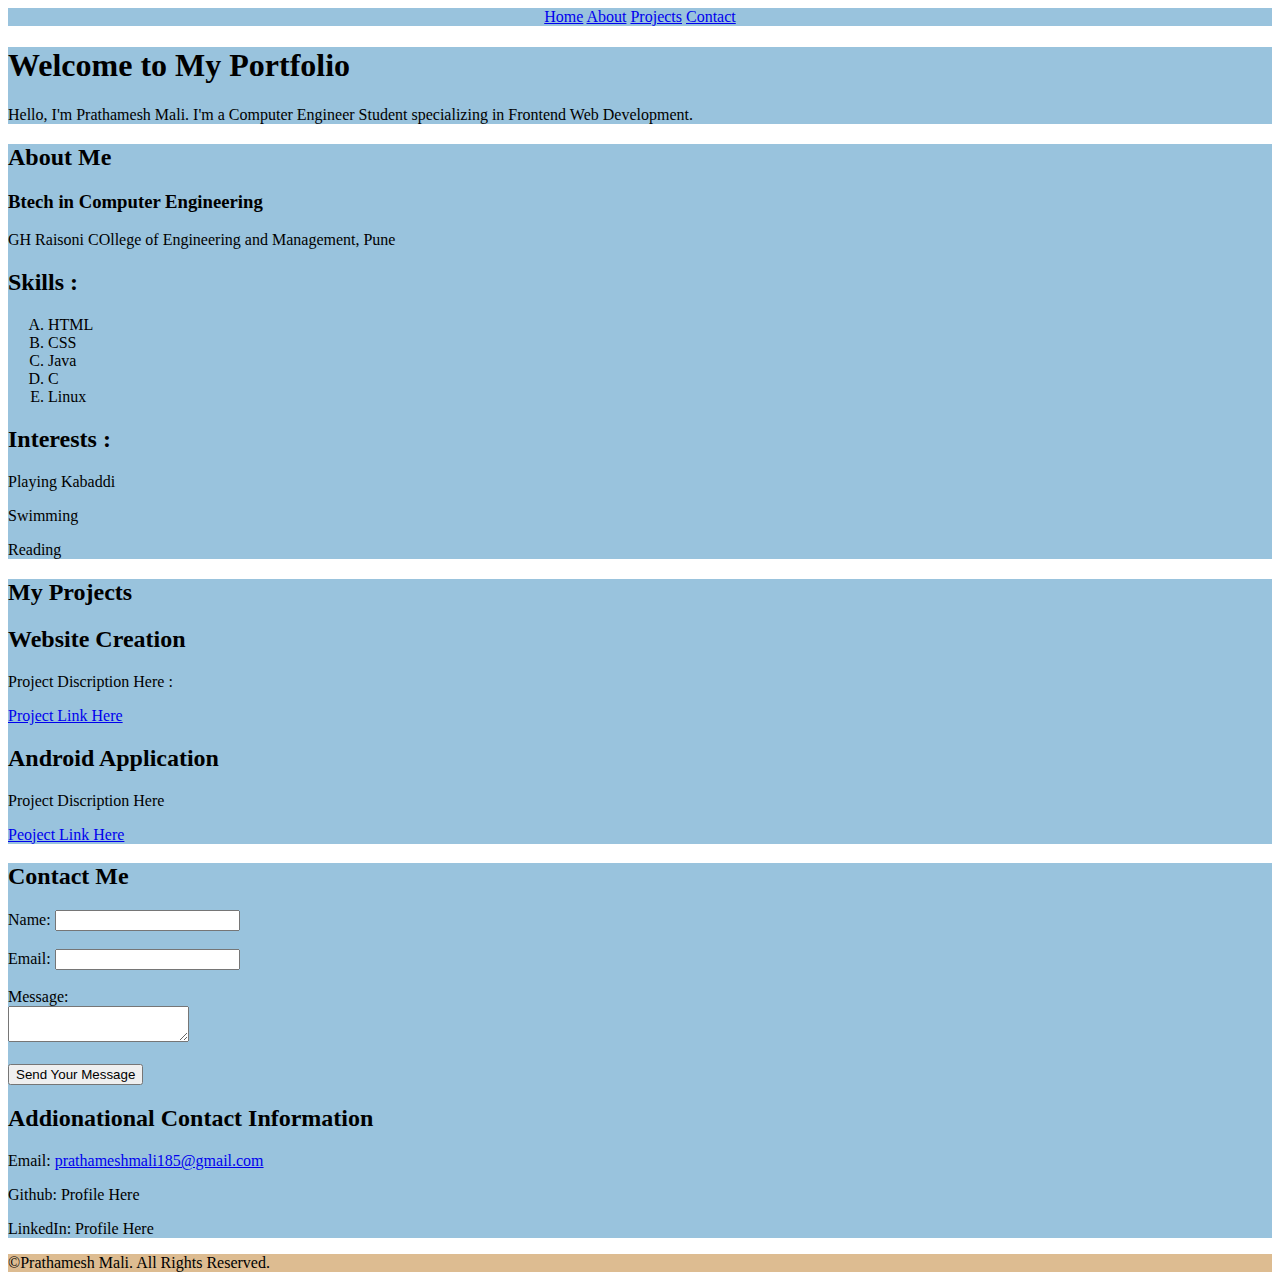
<file: Week3/Porfolio Website/index.html>
<!DOCTYPE html>
<html lang="en">
<head>
    <meta charset="UTF-8">
    <meta name="viewport" content="width=device-width, initial-scale=1.0">
    <title>Personal Portfolio</title>
</head>

<body>

<!-- Header Section -->
    
<header>
    <nav style="background-color: rgb(153, 195, 221); text-align: center;">
        <a href="index.html">Home</a></li>
        <a href="about.html">About</a></li>
        <a href="projects.html">Projects</a></li>
        <a href="contacts.html">Contact</a></li>    
    </nav>
</header>

<!-- Home Section -->
<main>
<nav>
<section id="home" style="background-color: rgb(153, 195, 221);">
    <h1 style="align-items: center;">Welcome to My Portfolio</h1>
    <p>Hello, I'm Prathamesh Mali. I'm a Computer Engineer Student specializing in Frontend Web Development.</p>
</section>
</nav>

<!-- About Me Section-->

<section id="about" style="background-color: rgb(153, 195, 221) ;">
    <h2>About Me</h2>
    <h3>Btech in Computer Engineering</h3>
    <p> GH Raisoni COllege of Engineering and Management, Pune</p>

    <h2> Skills : </h2>
    <ol type="A">
    <li>HTML</li>
    <li>CSS</li>
    <li>Java</li>
    <li>C</li>
    <li>Linux</li>    
    </ol>
    
    <h2> Interests : </h2>
    <p> Playing Kabaddi </p>
    <p> Swimming </p>
    <p> Reading </p>



</section>

<!-- Projects Section -->
 <section id="projects" style="background-color:  rgb(153, 195, 221) ;">
    <h2> My Projects </h2>

    <article>
        <h2>Website Creation</h2>
        <p>Project Discription Here :</p>
        <a href="https://github.com/contact-prathamesh">Project Link Here</a>
    </article>

    <article>
        <h2>Android Application</h2>
        <p>Project Discription Here</p>
        <a href="https://github.com/contact-prathamesh">Peoject Link Here</a>
    </article>

 </section>

<!-- Contact Me Section-->

<section id="contact" style="background-color:  rgb(153, 195, 221) ;">
    <h2>Contact Me</h2>
    <form>
        <label for="name">Name:</label>
        <input type="text" id="name" name="name" required>
        <br> <br>
        <label for="email">Email:</label>
        <input type="email" id="email" email="email" required>
        <br> <br>
        <label for="message">Message:</label> <br>
        <textarea id="message" name="message"required></textarea>
        <br> <br>
        <button type="submit">Send Your Message</button>

        <h2>Addionational Contact Information</h2>
        <p>Email: <a href="mailto:prathameshmali185@gmail.com">prathameshmali185@gmail.com</a></p>
        <p>Github: <a herf="https://github.com/contact-prathamesh">Profile Here</a></p>
        <p>LinkedIn: <a href="https://www/linkedin.com/in/contact-prathamesh"></a> Profile Here</p>
        <p></p>
    </form>
</section>
</main>

<!-- Footer Section -->
<footer style="background-color: rgb(221, 188, 145);">
    <p>&copy;Prathamesh Mali. All Rights Reserved.</p>
</footer>


</body>
</html>
</file>
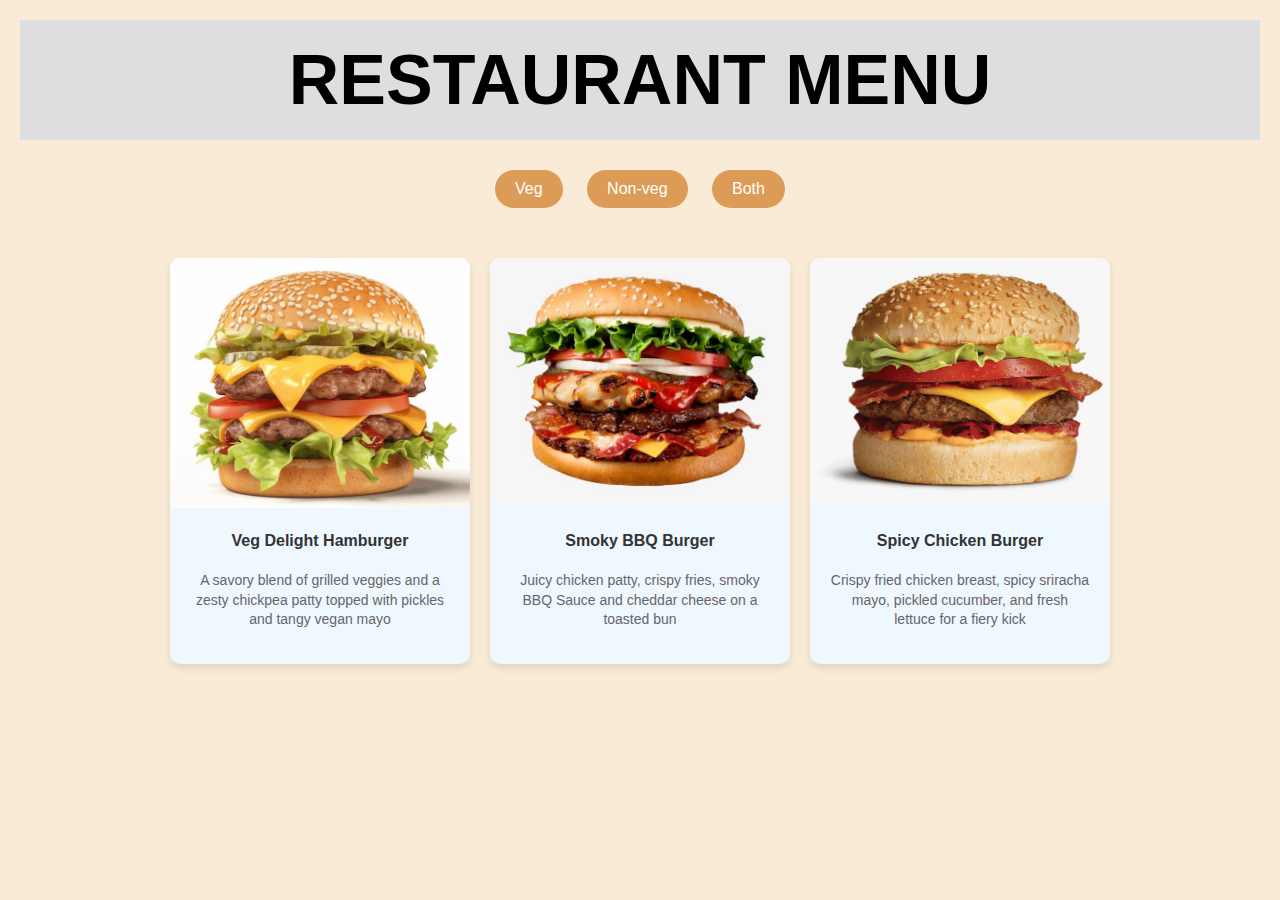
<file: Week3/Restaurant Website/index.html>
<!DOCTYPE html>
<html lang="en">
<head>
    <meta charset="UTF-8">
    <meta name="viewport" content="width=device-width, initial-scale=1.0">
    <title>Restaurant Website</title>
    <link rel="stylesheet" href="style.css">
</head>
<body>
    
    <header class="menu-header">
        <h1>RESTAURANT MENU</h1>
    </header>

    <nav class="button-container">
        <button class="round-button">Veg</button>
        <button class="round-button">Non-veg</button>
        <button class="round-button">Both</button>
    </nav>

    <main class="restaurant-card-container">
        <div class="card">
            <img src="Burger4.jpg" alt="Veg Delight Hamburger" class="card-image">
            <div class="card-content">
                <h4>Veg Delight Hamburger</h4>
                <p>A savory blend of grilled veggies and a zesty chickpea patty topped with pickles and tangy vegan mayo</p>
            </div>
        </div>

        <div class="card">
            <img src="Burger2.jpg" alt="Smoky BBQ Burger" class="card-image">
            <div class="card-content">
                <h4>Smoky BBQ Burger</h4>
                <p>Juicy chicken patty, crispy fries, smoky BBQ Sauce and cheddar cheese on a toasted bun</p>
            </div>
        </div>

        <div class="card">
            <img src="Burger1.jpg" alt="Spicy Chicken Burger" class="card-image">
            <div class="card-content">
                <h4>Spicy Chicken Burger</h4>
                <p>Crispy fried chicken breast, spicy sriracha mayo, pickled cucumber, and fresh lettuce for a fiery kick</p>
            </div>
        </div>
    </main>


</body>
</html>
</file>
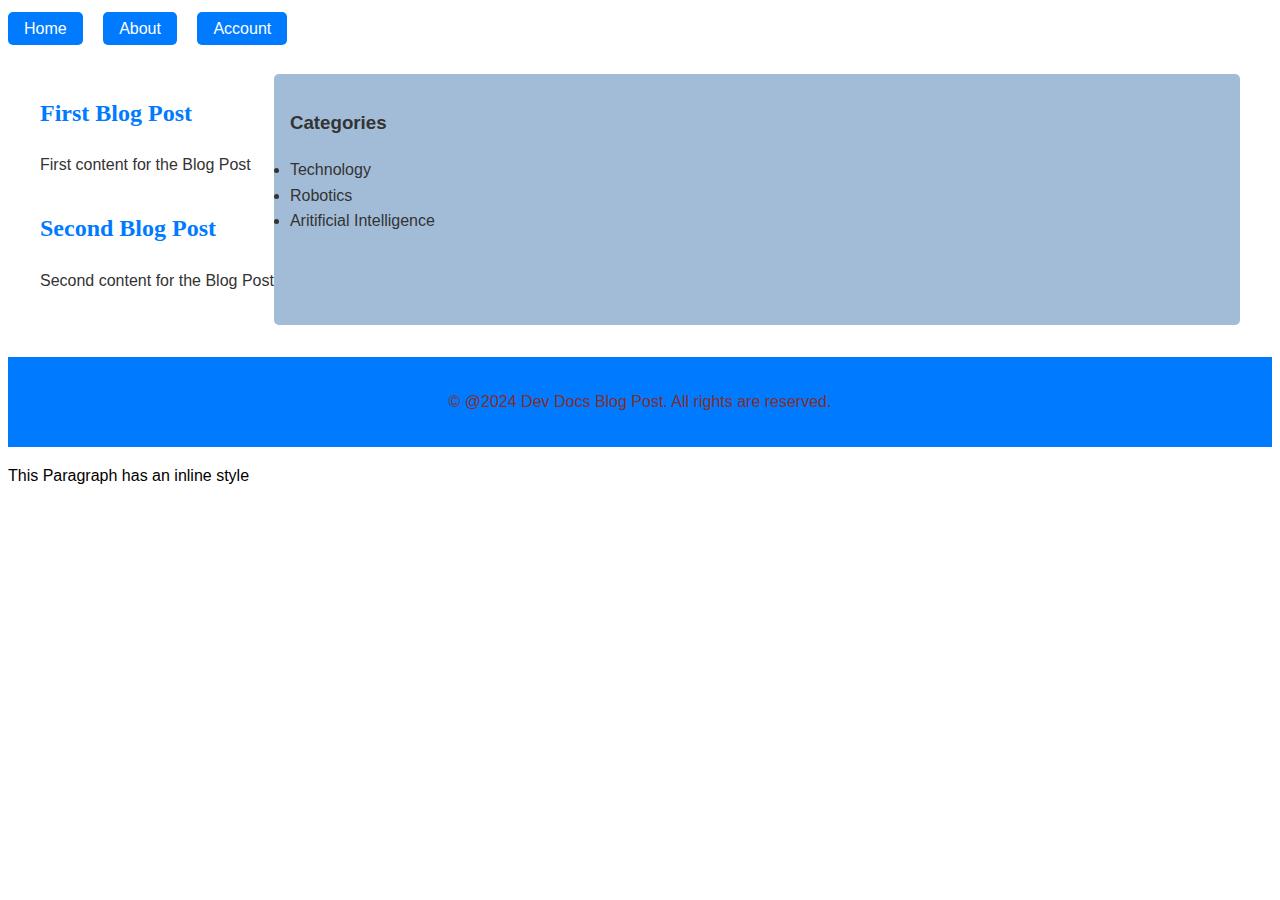
<file: Week3/Tech Blog Website/index.html>
<!DOCTYPE html>
<html lang="en">
<head>
    <meta charset="UTF-8">
    <meta name="viewport" content="width=device-width, initial-scale=1.0">
    <title>Dev Docs Blogs</title>
    <link rel="stylesheet" href="style.css">
    
</head>
<body>
    <header id="msin-header">
        <nav>
            <ul>
                <li><a herf="#" class="btn-primary">Home</a></li>
                <li><a herf="#" class="btn-primary">About</a></li>
                <li><a herf="#" class="btn-primary">Account</a></li>
            </ul>
        </nav>
    </header>

    <main class="main-content">
        <section class="blog-posts">
            <article class="blog-post">
                <h2 class="blog-post-title">First Blog Post</h2>
                <p class="blog-post-content">First content for the Blog Post</p>
            </article>
            <article class="blog-post">
                <h2 class="blog-post-title">Second Blog Post</h2>
                <p class="blog-post-content">Second content for the Blog Post</p>
            </article>
        </section>

        <aside class="sidebar">
            <h3>Categories</h3>
            <ul>
                <li><a herf="#">Technology</a></li>
                <li><a herf="#">Robotics</a></li>
                <li><a herf="#">Aritificial Intelligence</a></li>
            </ul>
        </aside>
    </main>

    <footer>
        <p>&copy; @2024 Dev Docs Blog Post. All rights are reserved. </p>
    </footer>

    <p style="color:rgb(4, 0, 0)">This Paragraph has an inline style</p>
</body>
</html>
</file>
<file: Week3/Restaurant Website/style.css>
body {
    font-family: Arial, Helvetica, sans-serif;
    background-color: antiquewhite;
    margin: 0;
    padding: 20px;
}

.menu-header {
    background-color: rgb(221, 222, 224);
    text-align: center;
    padding: 20px;
    margin-bottom: 30px;
}

.menu-header h1 {
    font-size: 70px;
    margin: 0;
}

.button-container {
    text-align: center;
    margin-bottom: 30px;
}

.round-button {
    background-color: rgb(220, 155, 86);
    border: none;
    border-radius: 25px;
    color: white;
    cursor: pointer;
    font-size: 16px;
    margin: 0 10px;
    padding: 10px 20px;
    transition: background-color 0.3s ease;
}

.round-button:hover {
    background-color: rgb(200, 135, 66);
}

.restaurant-card-container {
    display: flex;
    justify-content: center;
    gap: 20px;
    overflow-x: auto;
    padding: 20px 0;
}

.card {
    background-color: aliceblue;
    border-radius: 10px;
    box-shadow: 0 4px 8px rgba(0, 0, 0, 0.1);
    flex: 0 0 auto;
    overflow: hidden;
    width: 300px;
    transition: transform 0.3s ease;
}

.card:hover {
    transform: translateY(-5px);
}

.card-image {
    width: 100%;
    height: 250px;
    object-fit: cover;
}

.card-content {
    padding: 20px;
    text-align: center;
}

.card-content h4 {
    color: #333;
    margin-top: 0;
}

.card-content p {
    color: #666;
    font-size: 14px;
    line-height: 1.4;
}
Last edited 19 minutes ago
</file>
<file: Week3/Tech Blog Website/style.css>
/* Reset Styles */
*{ 
    margin : o;
    padding : 0;
    box-sizing: border-box;
}

/* body styles */
body{
    font-family: Arial, Helvetica, sans-serif;
    line-height: 1.6;
    color : #333;
}

/* Header styles  */
#main-header{
    background-image: url(bgimage.jpg);
    color: white;
    background-size: cover;
    text-align: center;
    padding: 1rem;
}

.blog-title{
    font-size:2rem;
    margin-bottom: 1rem;
}

nav ul li{
    display:inline;
    margin-right:1rem;
}

.btn-primary, btn-secondary{
    text-decoration: none;
    padding: 0.5rem 1rem;
    border-radius:5px;
}

.btn-primary{
    background-color: #007bff;
    color: white;
}

.btn-secondary{
    background-color: #6c757d;
}

.main-content{
    display:flex;
    margin: 2rem;
}

blog-posts{
    flex: 2;
    margin-right: 2rem;
}

.blog-post{
    margin-bottom: 2rem;
}

.blog-post-title{
    color: #007bff;
}

.blog-post-content{
    margin-top:0.5rem;
}

.sidebar {
    flex: 1;
    background-color: #a2bcd7;
    padding:1rem;
    border-radius: 5px;
}

footer{
    background:linear-gradient(to right, #007bff);
    color:rgb(133, 45, 45);
    text-align: center;
    padding:1rem;
    margin-top:2rem;
}

h1, h2{
    font-family: Georgia, 'Times New Roman', Times, serif;
}
</file>
